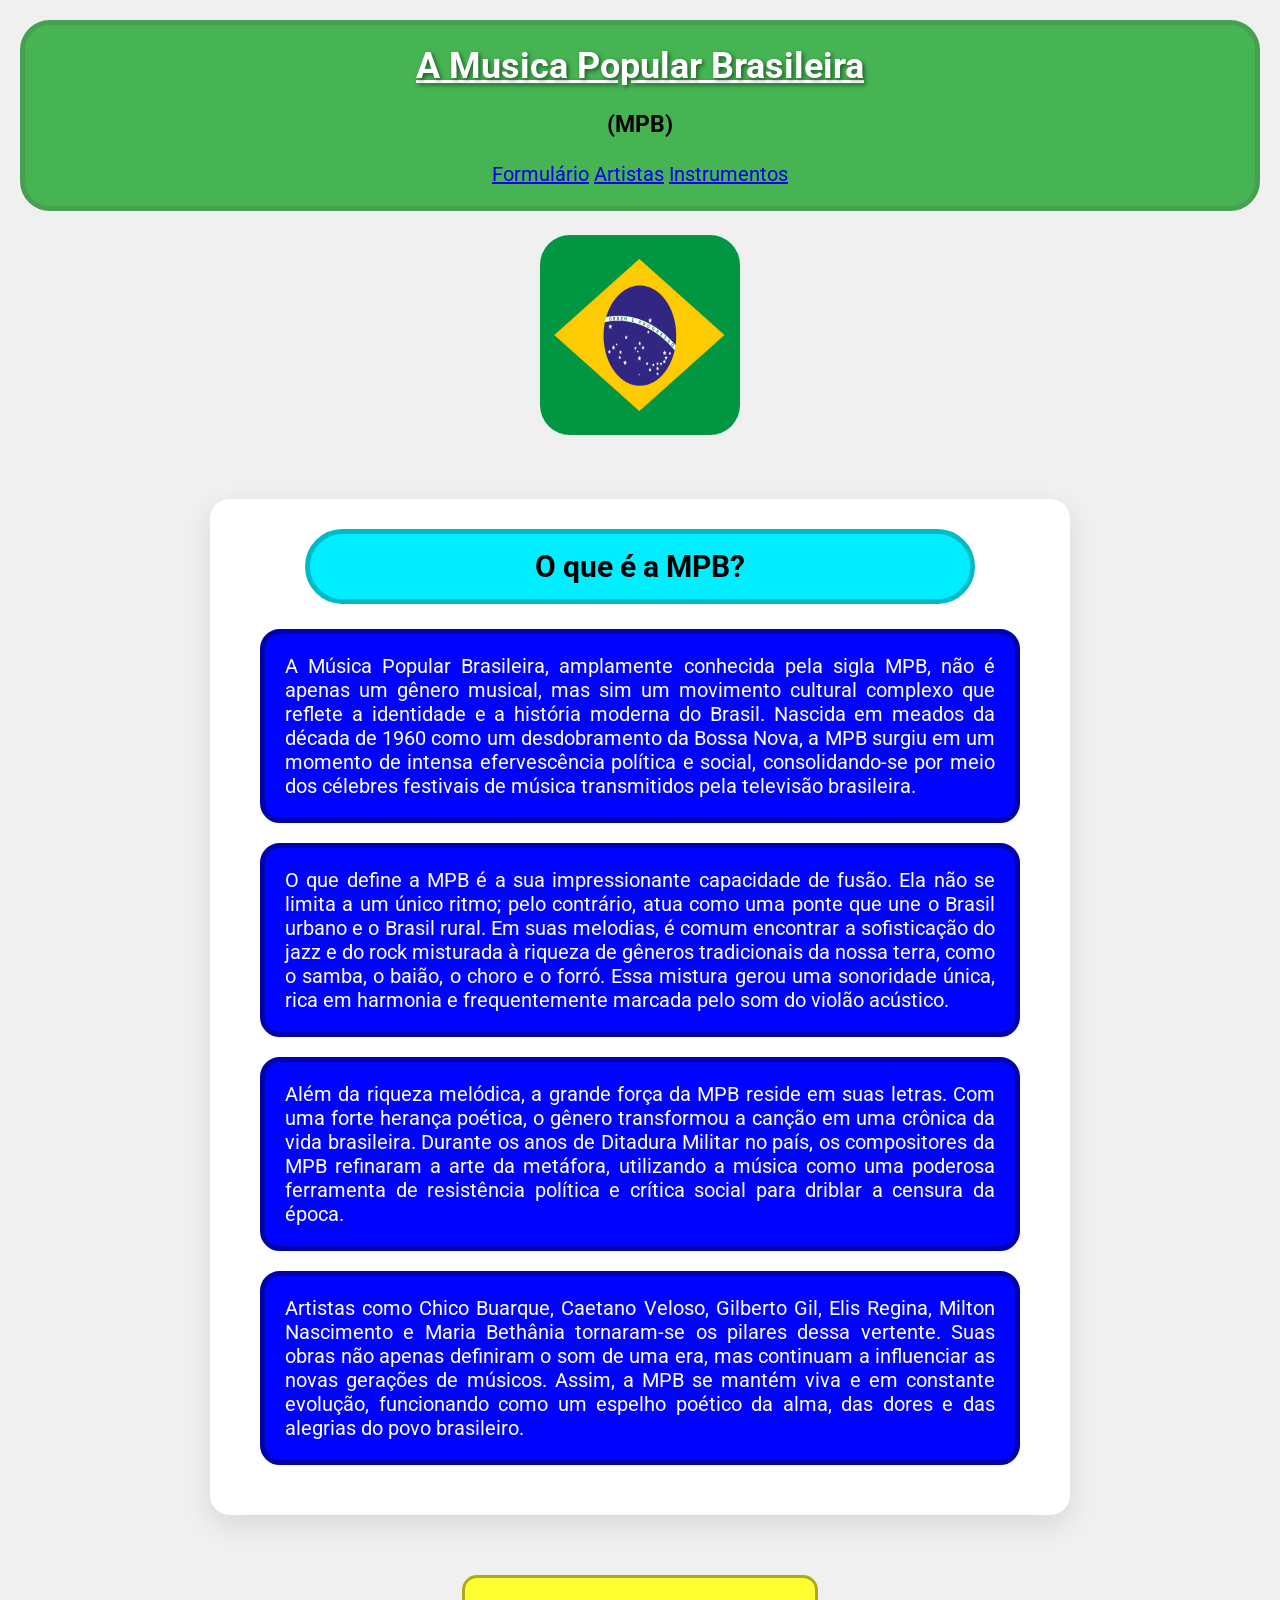
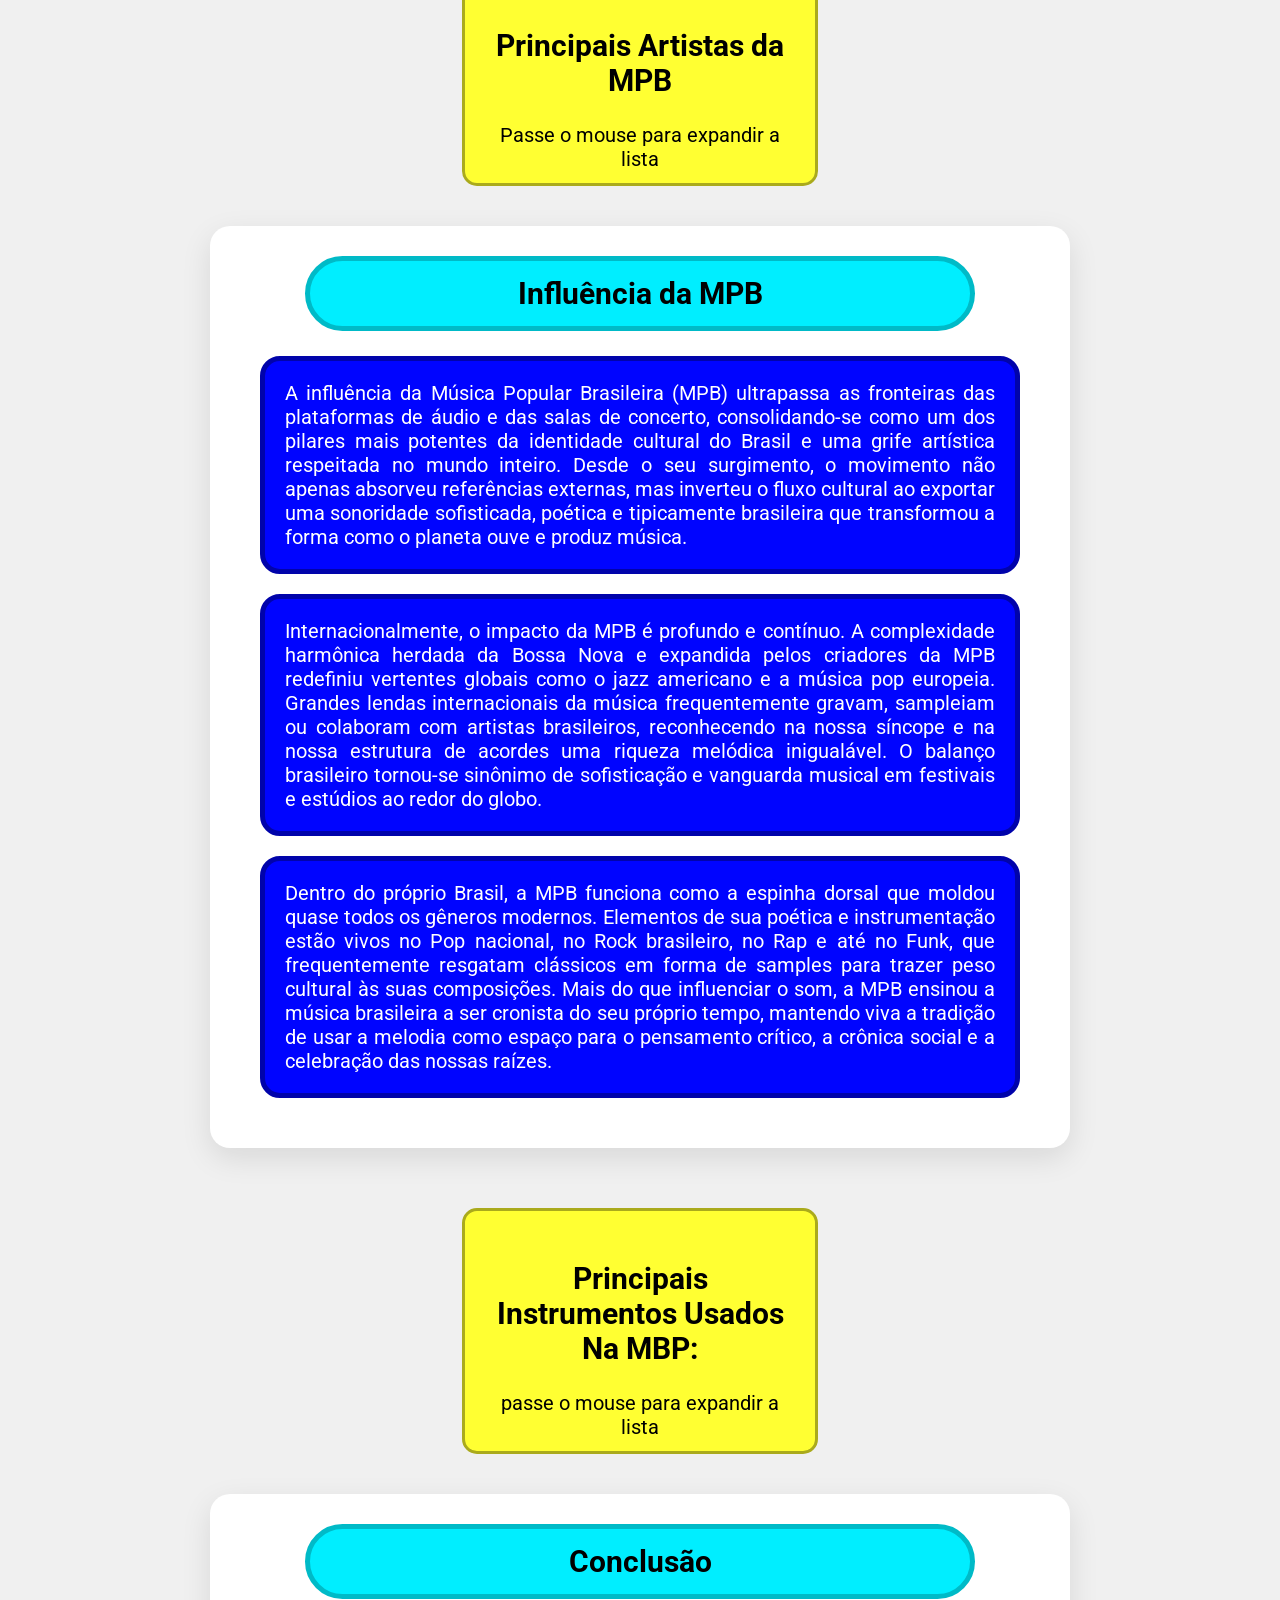
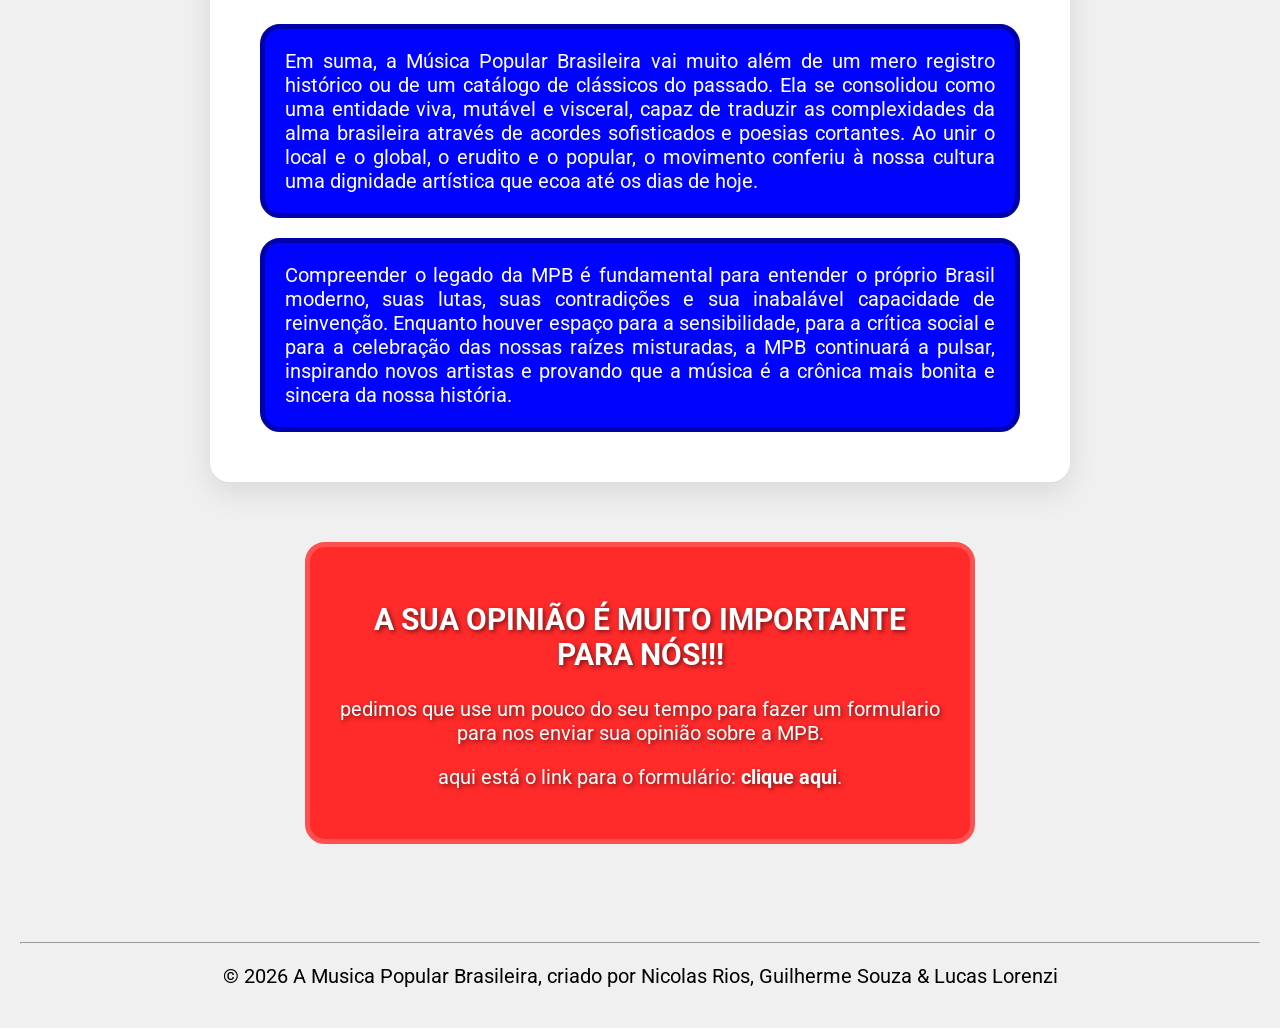
<file: index.html>
<!DOCTYPE html>
<html lang="pt-br">

<head>
    <meta charset="UTF-8">
    <meta name="viewport" content="width=device-width, initial-scale=1.0">
    <title>home</title>
    <link rel="stylesheet" href="styles.css">
    <link rel="icon" type="img/icon.png" href="img/icon.png">
</head>

<body>
    <header id="cabecalho">
        <h1>A Musica Popular Brasileira</h1>
        <h3>(MPB)</h3>
        <nav>
            <a href="formulario.html">Formulário</a>
            <a href="artistas.html">Artistas</a>
            <a href="instrumentos.html">Instrumentos</a>
        </nav>
    </header>
    <br>
    <div class="animacao">
            <img src="img/brasil_flag.jpg" alt="bandeira" height="200px" width="200px">

        </div>
    <br>
    <div class="introducao">
        <h2>O que é a MPB?</h2>
        <p>A Música Popular Brasileira, amplamente conhecida pela sigla MPB, não é apenas um gênero musical, mas sim um
            movimento cultural complexo que reflete a identidade e a história moderna do Brasil. Nascida em meados da
            década de 1960 como um desdobramento da Bossa Nova, a MPB surgiu em um momento de intensa efervescência
            política e social, consolidando-se por meio dos célebres festivais de música transmitidos pela televisão
            brasileira.</p>

        <p>O que define a MPB é a sua impressionante capacidade de fusão. Ela não se limita a um único ritmo; pelo
            contrário, atua como uma ponte que une o Brasil urbano e o Brasil rural. Em suas melodias, é comum encontrar
            a sofisticação do jazz e do rock misturada à riqueza de gêneros tradicionais da nossa terra, como o samba, o
            baião, o choro e o forró. Essa mistura gerou uma sonoridade única, rica em harmonia e frequentemente marcada
            pelo som do violão acústico.</p>

        <p>Além da riqueza melódica, a grande força da MPB reside em suas letras. Com uma forte herança poética, o
            gênero transformou a canção em uma crônica da vida brasileira. Durante os anos de Ditadura Militar no país,
            os compositores da MPB refinaram a arte da metáfora, utilizando a música como uma poderosa ferramenta de
            resistência política e crítica social para driblar a censura da época.</p>
        <p>Artistas como Chico Buarque, Caetano Veloso, Gilberto Gil, Elis Regina, Milton Nascimento e Maria Bethânia
            tornaram-se os pilares dessa vertente. Suas obras não apenas definiram o som de uma era, mas continuam a
            influenciar as novas gerações de músicos. Assim, a MPB se mantém viva e em constante evolução, funcionando
            como um espelho poético da alma, das dores e das alegrias do povo brasileiro.</p>
    </div>
    <div id="principais_artistas">
        <article>
            <section>
                <h2>Principais Artistas da MPB</h2>
                <p>Passe o mouse para expandir a lista</p>

                <ul>
                    <li>Caetano Veloso</li>
                    <li>Gilberto Gil</li>
                    <li>Gal Costa</li>
                    <li>Chico Buarque</li>
                    <li>Maria Bethânia</li>
                    <li>Milton Nascimento</li>
                    <li>Seu Jorge</li>
                </ul>
                <p>para mais informações, <a href="artistas.html">clique aqui</a>.</p>
            </section>
        </article>
    </div>
    <div class="introducao">
        <h2>Influência da MPB</h2>
        <p>A influência da Música Popular Brasileira (MPB) ultrapassa as fronteiras das plataformas de áudio e das salas
            de concerto, consolidando-se como um dos pilares mais potentes da identidade cultural do Brasil e uma grife
            artística respeitada no mundo inteiro. Desde o seu surgimento, o movimento não apenas absorveu referências
            externas, mas inverteu o fluxo cultural ao exportar uma sonoridade sofisticada, poética e tipicamente
            brasileira que transformou a forma como o planeta ouve e produz música.</p>

        <p>Internacionalmente, o impacto da MPB é profundo e contínuo. A complexidade harmônica herdada da Bossa Nova e
            expandida pelos criadores da MPB redefiniu vertentes globais como o jazz americano e a música pop europeia.
            Grandes lendas internacionais da música frequentemente gravam, sampleiam ou colaboram com artistas
            brasileiros, reconhecendo na nossa síncope e na nossa estrutura de acordes uma riqueza melódica inigualável.
            O balanço brasileiro tornou-se sinônimo de sofisticação e vanguarda musical em festivais e estúdios ao redor
            do globo.</p>

        <p>Dentro do próprio Brasil, a MPB funciona como a espinha dorsal que moldou quase todos os gêneros modernos.
            Elementos de sua poética e instrumentação estão vivos no Pop nacional, no Rock brasileiro, no Rap e até no
            Funk, que frequentemente resgatam clássicos em forma de samples para trazer peso cultural às suas
            composições. Mais do que influenciar o som, a MPB ensinou a música brasileira a ser cronista do seu próprio
            tempo, mantendo viva a tradição de usar a melodia como espaço para o pensamento crítico, a crônica social e
            a celebração das nossas raízes.</p>

    </div>
    <div id="principais_instrumentos">
        <article>
            <section>
                <h2>Principais Instrumentos Usados Na MBP:</h2>
                <p>passe o mouse para expandir a lista</p>
                <ol>
                    <li>Violão</li>
                    <li>Bateria</li>
                    <li>Piano/Teclado</li>
                    <li>Cavaquinho</li>
                    <li>Pandeiro</li>
                    <li>Baixo</li>
                    <li>Cuíca</li>
                </ol>
                <p>para mais informações, <a href="instrumentos.html">clique aqui</a>.</p>
            </section>
        </article>
    </div>
    <div class="introducao">
        <h2>Conclusão</h2>
        <p>Em suma, a Música Popular Brasileira vai muito além de um mero registro histórico ou de um catálogo de
            clássicos do passado. Ela se consolidou como uma entidade viva, mutável e visceral, capaz de traduzir as
            complexidades da alma brasileira através de acordes sofisticados e poesias cortantes. Ao unir o local e o
            global, o erudito e o popular, o movimento conferiu à nossa cultura uma dignidade artística que ecoa até os
            dias de hoje.</p>

        <p>Compreender o legado da MPB é fundamental para entender o próprio Brasil moderno, suas lutas, suas
            contradições e sua inabalável capacidade de reinvenção. Enquanto houver espaço para a sensibilidade, para a
            crítica social e para a celebração das nossas raízes misturadas, a MPB continuará a pulsar, inspirando novos
            artistas e provando que a música é a crônica mais bonita e sincera da nossa história.</p>
    </div>
    <div id="link_formulario">
        <h2>A SUA OPINIÃO É MUITO IMPORTANTE PARA NÓS!!!</h2>
        <p>pedimos que use um pouco do seu tempo para fazer um formulario para nos enviar sua opinião sobre a MPB.</p>
        <p>aqui está o link para o formulário: <a href="formulario.html">clique aqui</a>.</p>
    </div>
    <br>
    <br>
    <footer class="rodape">
        <hr>
        <p>© 2026 A Musica Popular Brasileira, criado por Nicolas Rios, Guilherme Souza & Lucas Lorenzi</p>
    </footer>



</body>

</html>
</file>
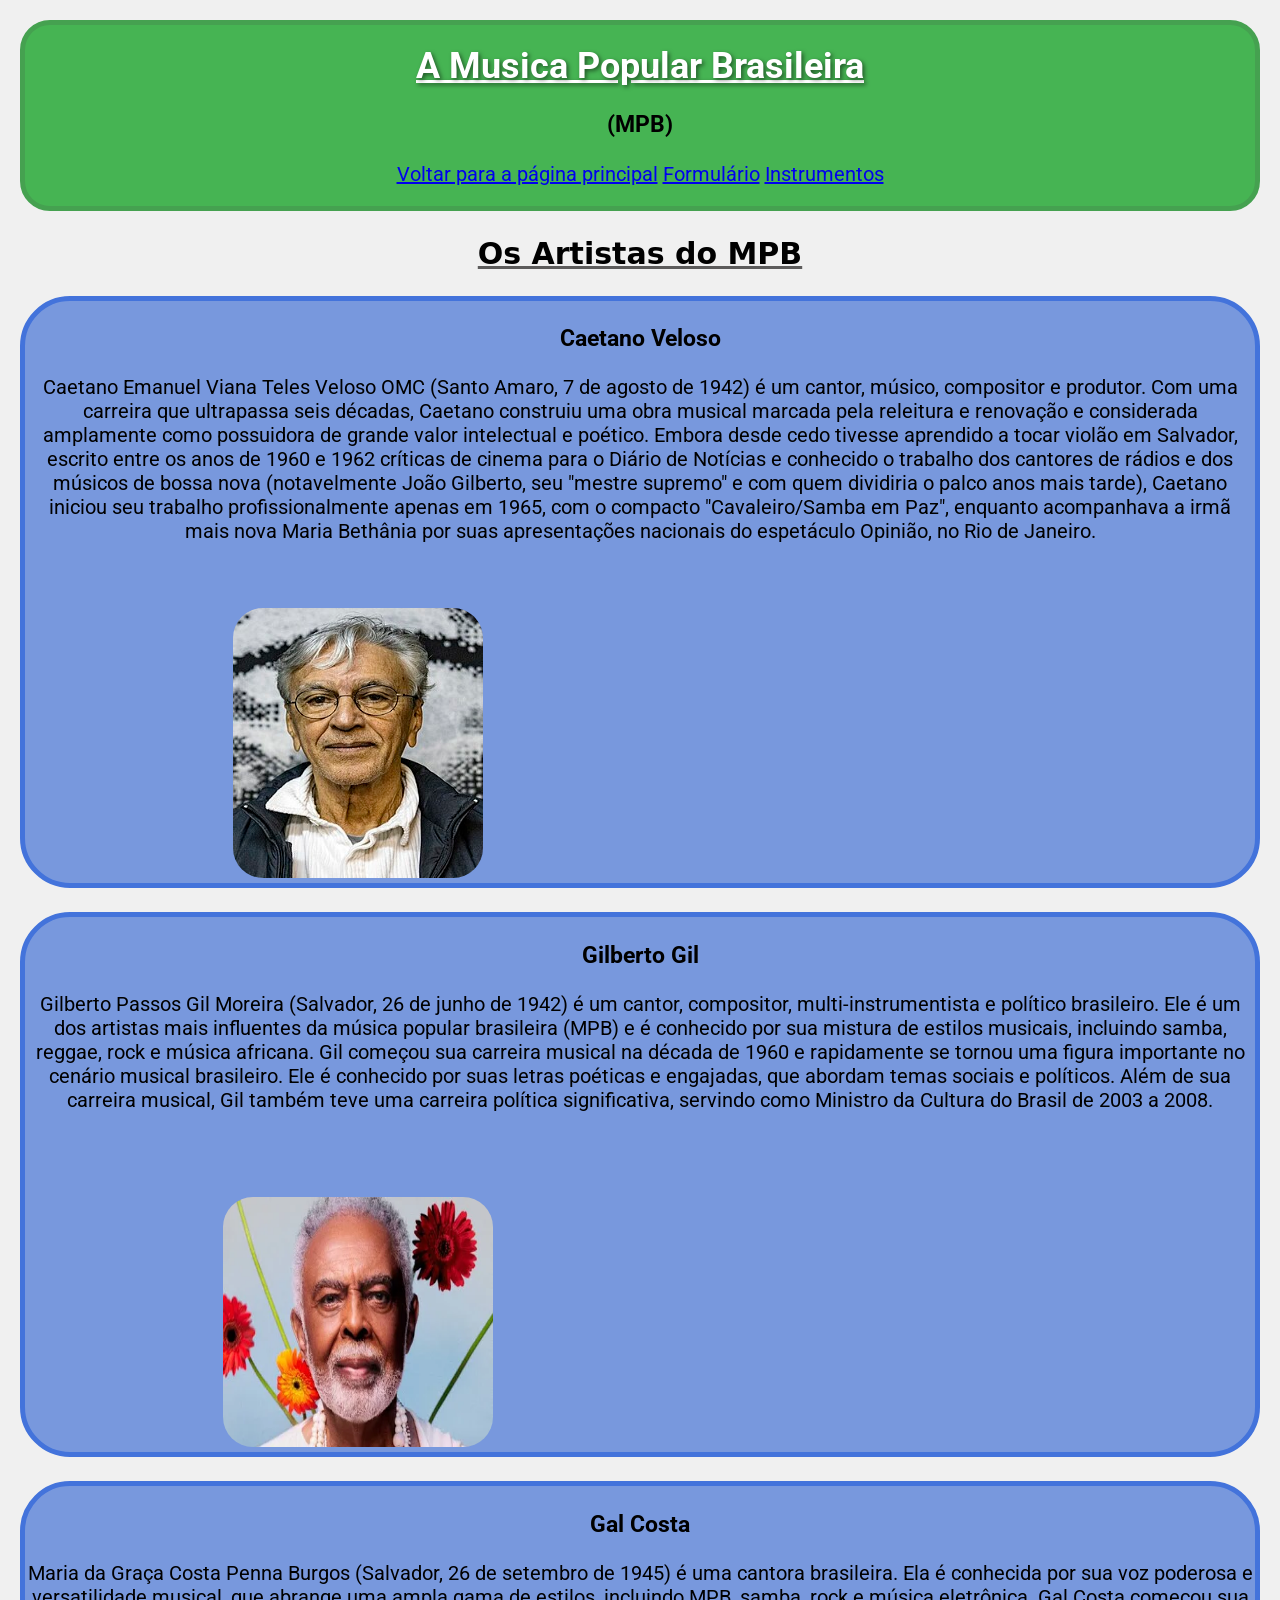
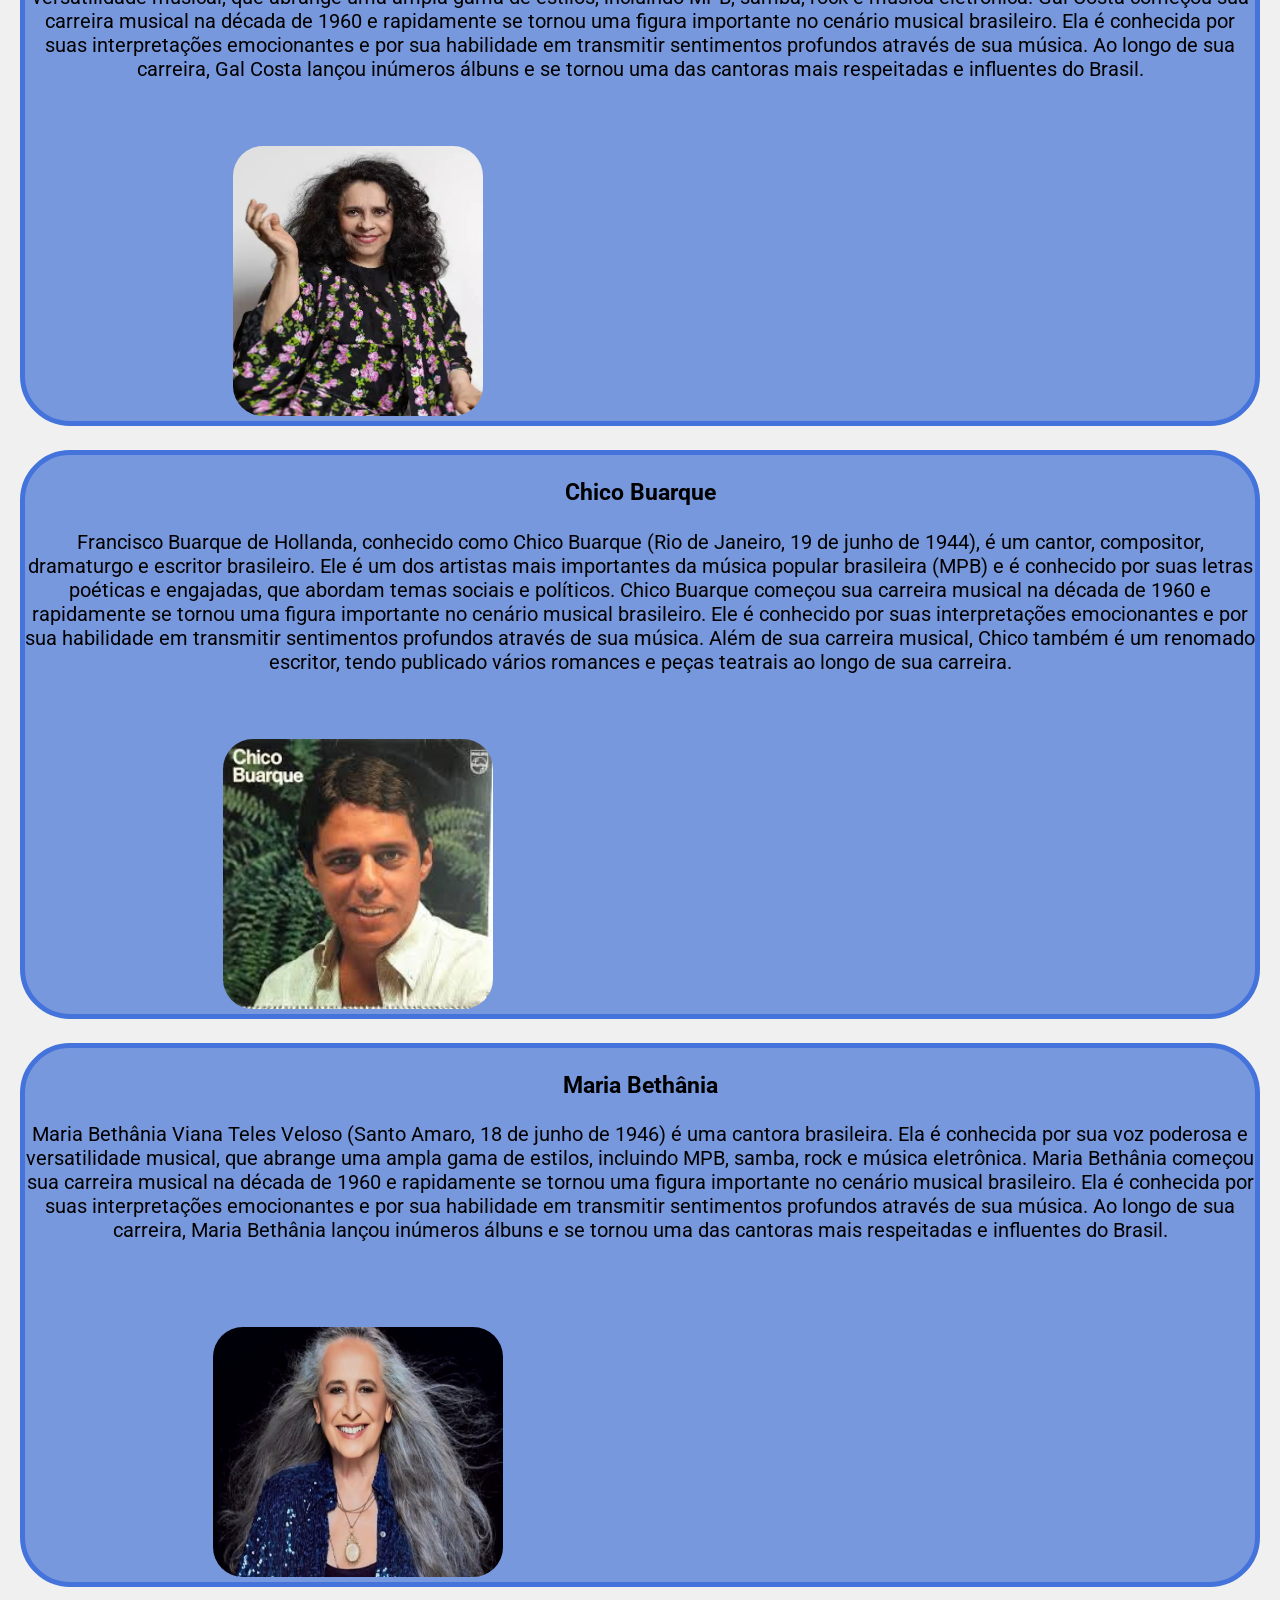
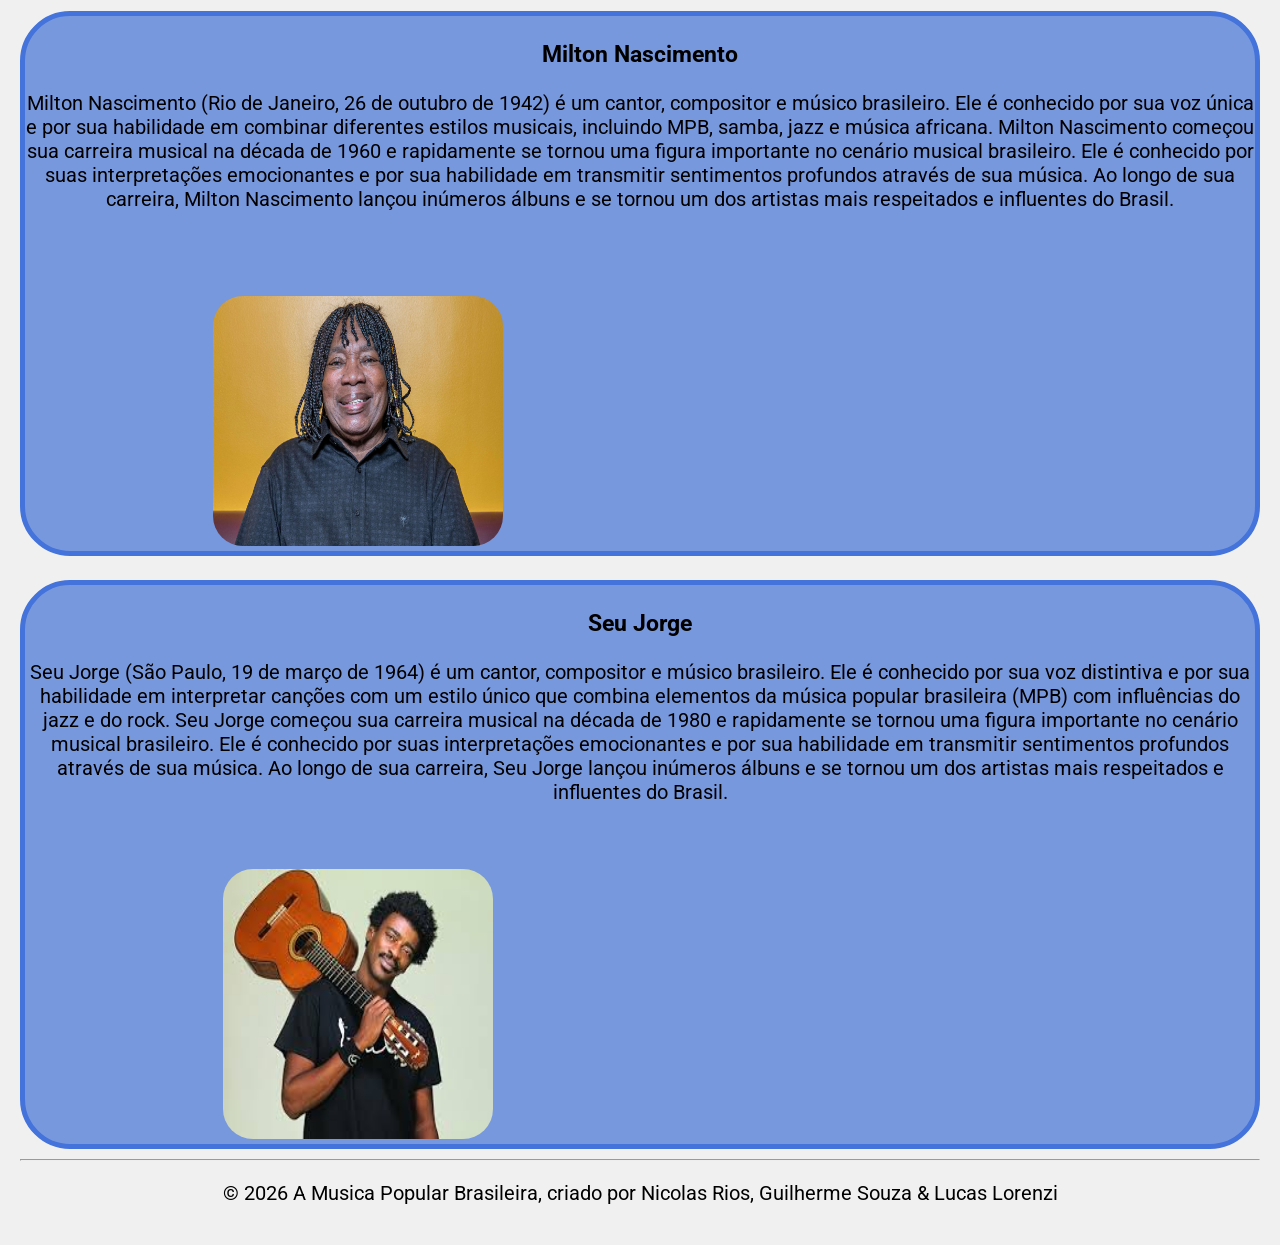
<file: artistas.html>
<!DOCTYPE html>
<html lang="pt-br">
<head>
    <meta charset="UTF-8">
    <meta name="viewport" content="width=device-width, initial-scale=1.0">
    <link rel="stylesheet" href="styles.css">
    <link rel="icon" type="img/icon.png" href="img/icon.png">
    <title>Estilos Musicais</title>
</head>
<body>
    <header id="cabecalho">
        <h1>A Musica Popular Brasileira</h1>
        <h3>(MPB)</h3>
        <nav>
            <a href="index.html">Voltar para a página principal</a>
            <a href="formulario.html">Formulário</a> 
            <a href="instrumentos.html">Instrumentos</a>
        </nav>
    </header>

    <h2 class="titulo_secundario">Os Artistas do MPB</h2>
    <div class="artistas">
        <h3>Caetano Veloso</h3>
        <p>Caetano Emanuel Viana Teles Veloso OMC (Santo Amaro, 7 de agosto de 1942) é um cantor, músico, compositor e produtor. Com uma carreira que ultrapassa seis décadas, Caetano construiu uma obra musical marcada pela releitura e renovação e considerada amplamente como possuidora de grande valor intelectual e poético. Embora desde cedo tivesse aprendido a tocar violão em Salvador, escrito entre os anos de 1960 e 1962 críticas de cinema para o Diário de Notícias e conhecido o trabalho dos cantores de rádios e dos músicos de bossa nova (notavelmente João Gilberto, seu "mestre supremo" e com quem dividiria o palco anos mais tarde), Caetano iniciou seu trabalho profissionalmente apenas em 1965, com o compacto "Cavaleiro/Samba em Paz", enquanto acompanhava a irmã mais nova Maria Bethânia por suas apresentações nacionais do espetáculo Opinião, no Rio de Janeiro.</p>

        <img src="img/caetano_veloso.jpg" alt="Foto de Caetano Veloso" height="270" width="250">
        <iframe width="560" height="315" src="https://www.youtube.com/embed/j9UbE1slI-Q?si=QVHQPrEHC0lhQO4J" title="YouTube video player" frameborder="0" allow="accelerometer; autoplay; clipboard-write; encrypted-media; gyroscope; picture-in-picture; web-share" referrerpolicy="strict-origin-when-cross-origin" allowfullscreen></iframe>
        
    </div>
    <br>
    <div class="artistas">
        <h3>Gilberto Gil</h3>
        <p>Gilberto Passos Gil Moreira (Salvador, 26 de junho de 1942) é um cantor, compositor, multi-instrumentista e político brasileiro. Ele é um dos artistas mais influentes da música popular brasileira (MPB) e é conhecido por sua mistura de estilos musicais, incluindo samba, reggae, rock e música africana. Gil começou sua carreira musical na década de 1960 e rapidamente se tornou uma figura importante no cenário musical brasileiro. Ele é conhecido por suas letras poéticas e engajadas, que abordam temas sociais e políticos. Além de sua carreira musical, Gil também teve uma carreira política significativa, servindo como Ministro da Cultura do Brasil de 2003 a 2008.</p>

        <img src="img/gilberto_gil.webp" alt="Foto de Gilberto Gil" height="250" width="270">
        <iframe width="560" height="315" src="https://www.youtube.com/embed/kiCeHMnDoA4?si=ekDGvBvHEzoCAqI6" title="YouTube video player" frameborder="0" allow="accelerometer; autoplay; clipboard-write; encrypted-media; gyroscope; picture-in-picture; web-share" referrerpolicy="strict-origin-when-cross-origin" allowfullscreen></iframe>
        
    </div>
    <br>
    <div class="artistas">
        <h3>Gal Costa</h3>
        <p>Maria da Graça Costa Penna Burgos (Salvador, 26 de setembro de 1945) é uma cantora brasileira. Ela é conhecida por sua voz poderosa e versatilidade musical, que abrange uma ampla gama de estilos, incluindo MPB, samba, rock e música eletrônica. Gal Costa começou sua carreira musical na década de 1960 e rapidamente se tornou uma figura importante no cenário musical brasileiro. Ela é conhecida por suas interpretações emocionantes e por sua habilidade em transmitir sentimentos profundos através de sua música. Ao longo de sua carreira, Gal Costa lançou inúmeros álbuns e se tornou uma das cantoras mais respeitadas e influentes do Brasil.</p>

        <img src="img/gal_costa.webp" alt="Foto de Gal Costa" height="270" width="250">
        <iframe width="560" height="315" src="https://www.youtube.com/embed/gyh7lUYXBYg?si=FLiYACvSu6vVMpeT" title="YouTube video player" frameborder="0" allow="accelerometer; autoplay; clipboard-write; encrypted-media; gyroscope; picture-in-picture; web-share" referrerpolicy="strict-origin-when-cross-origin" allowfullscreen></iframe>
        
    </div>
    <br>
    <div class="artistas">
        <h3>Chico Buarque</h3>
        <p>Francisco Buarque de Hollanda, conhecido como Chico Buarque (Rio de Janeiro, 19 de junho de 1944), é um cantor, compositor, dramaturgo e escritor brasileiro. Ele é um dos artistas mais importantes da música popular brasileira (MPB) e é conhecido por suas letras poéticas e engajadas, que abordam temas sociais e políticos. Chico Buarque começou sua carreira musical na década de 1960 e rapidamente se tornou uma figura importante no cenário musical brasileiro. Ele é conhecido por suas interpretações emocionantes e por sua habilidade em transmitir sentimentos profundos através de sua música. Além de sua carreira musical, Chico também é um renomado escritor, tendo publicado vários romances e peças teatrais ao longo de sua carreira.</p>

        <img src="img/chico_buarque.jpg" alt="Foto de Chico Buarque" height="270" width="270">
        <iframe width="560" height="315" src="https://www.youtube.com/embed/9y2xB90A0CY?si=XQb2veCbjfuAjHza" title="YouTube video player" frameborder="0" allow="accelerometer; autoplay; clipboard-write; encrypted-media; gyroscope; picture-in-picture; web-share" referrerpolicy="strict-origin-when-cross-origin" allowfullscreen></iframe>
        
    </div>
    <br>
    <div class="artistas">
        <h3>Maria Bethânia</h3>
        <p>Maria Bethânia Viana Teles Veloso (Santo Amaro, 18 de junho de 1946) é uma cantora brasileira. Ela é conhecida por sua voz poderosa e versatilidade musical, que abrange uma ampla gama de estilos, incluindo MPB, samba, rock e música eletrônica. Maria Bethânia começou sua carreira musical na década de 1960 e rapidamente se tornou uma figura importante no cenário musical brasileiro. Ela é conhecida por suas interpretações emocionantes e por sua habilidade em transmitir sentimentos profundos através de sua música. Ao longo de sua carreira, Maria Bethânia lançou inúmeros álbuns e se tornou uma das cantoras mais respeitadas e influentes do Brasil.</p>

        <img src="img/maria_bethania.jpg" alt="Foto de Maria Bethânia" height="250" width="290">
        <iframe width="560" height="315" src="https://www.youtube.com/embed/tdjY18DnrWM?si=LAYXZX4yFe1UP85U" title="YouTube video player" frameborder="0" allow="accelerometer; autoplay; clipboard-write; encrypted-media; gyroscope; picture-in-picture; web-share" referrerpolicy="strict-origin-when-cross-origin" allowfullscreen></iframe>
        
    </div>
    <br>
    <div class="artistas">
        <h3>Milton Nascimento</h3>
        <p>Milton Nascimento (Rio de Janeiro, 26 de outubro de 1942) é um cantor, compositor e músico brasileiro. Ele é conhecido por sua voz única e por sua habilidade em combinar diferentes estilos musicais, incluindo MPB, samba, jazz e música africana. Milton Nascimento começou sua carreira musical na década de 1960 e rapidamente se tornou uma figura importante no cenário musical brasileiro. Ele é conhecido por suas interpretações emocionantes e por sua habilidade em transmitir sentimentos profundos através de sua música. Ao longo de sua carreira, Milton Nascimento lançou inúmeros álbuns e se tornou um dos artistas mais respeitados e influentes do Brasil.</p>

        <img src="img/miltom_nacimento.jpg" alt="Foto de Milton Nascimento" height="250" width="290">
        <iframe width="560" height="315" src="https://www.youtube.com/embed/JSxO2BLvm8M?si=wqOYz8NWicmsIc6m" title="YouTube video player" frameborder="0" allow="accelerometer; autoplay; clipboard-write; encrypted-media; gyroscope; picture-in-picture; web-share" referrerpolicy="strict-origin-when-cross-origin" allowfullscreen></iframe>
        
    </div>
    <br>
    <div class="artistas">
        <h3>Seu Jorge</h3>
        <p>Seu Jorge (São Paulo, 19 de março de 1964) é um cantor, compositor e músico brasileiro. Ele é conhecido por sua voz distintiva e por sua habilidade em interpretar canções com um estilo único que combina elementos da música popular brasileira (MPB) com influências do jazz e do rock. Seu Jorge começou sua carreira musical na década de 1980 e rapidamente se tornou uma figura importante no cenário musical brasileiro. Ele é conhecido por suas interpretações emocionantes e por sua habilidade em transmitir sentimentos profundos através de sua música. Ao longo de sua carreira, Seu Jorge lançou inúmeros álbuns e se tornou um dos artistas mais respeitados e influentes do Brasil.</p>

        <img src="img/seu_jorge.jpg" alt="Foto de Seu Jorge" height="270" width="270">
        <iframe width="560" height="315" src="https://www.youtube.com/embed/uWWMtgPwtOg?si=GPgmukO64FXcknxw" title="YouTube video player" frameborder="0" allow="accelerometer; autoplay; clipboard-write; encrypted-media; gyroscope; picture-in-picture; web-share" referrerpolicy="strict-origin-when-cross-origin" allowfullscreen></iframe>
        
    </div>
    
    <footer class="rodape">
        <hr>
        <p>© 2026 A Musica Popular Brasileira, criado por Nicolas Rios, Guilherme Souza & Lucas Lorenzi</p>
    </footer>
</body>
</html>
</file>
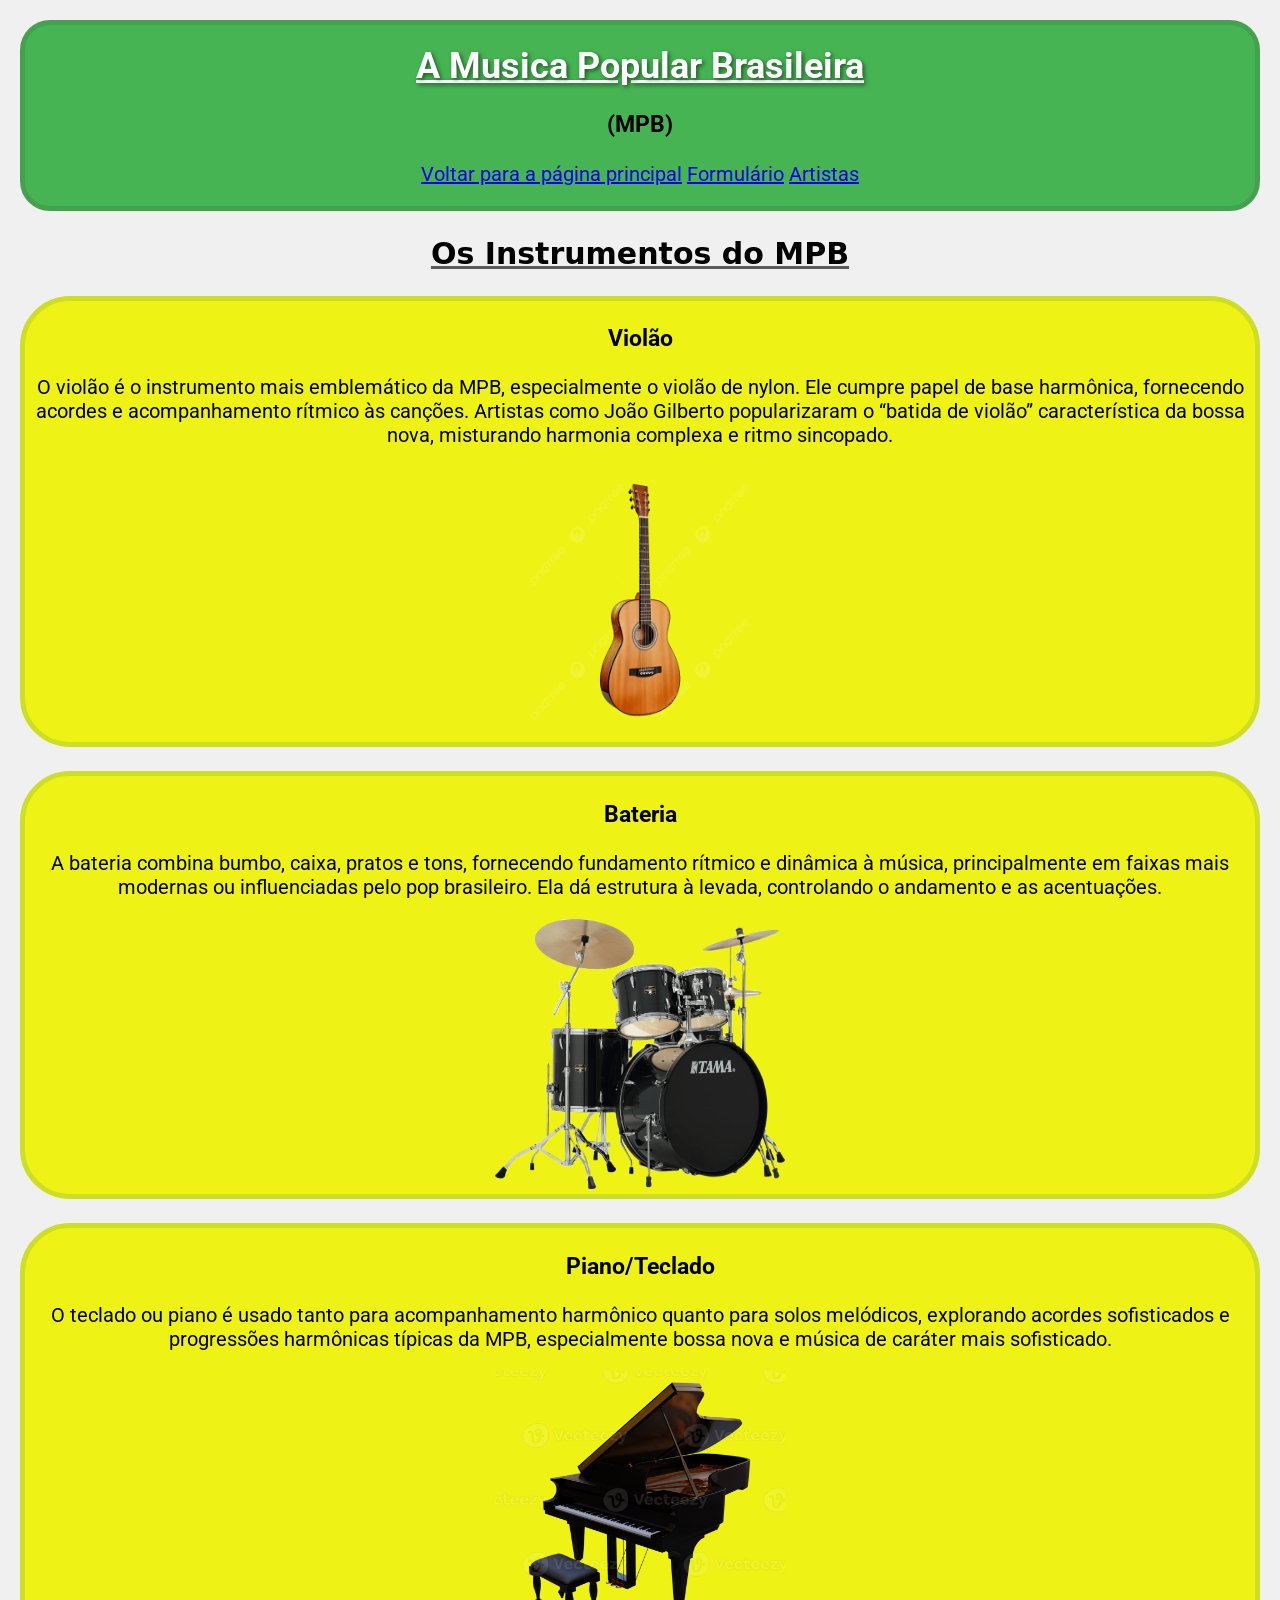
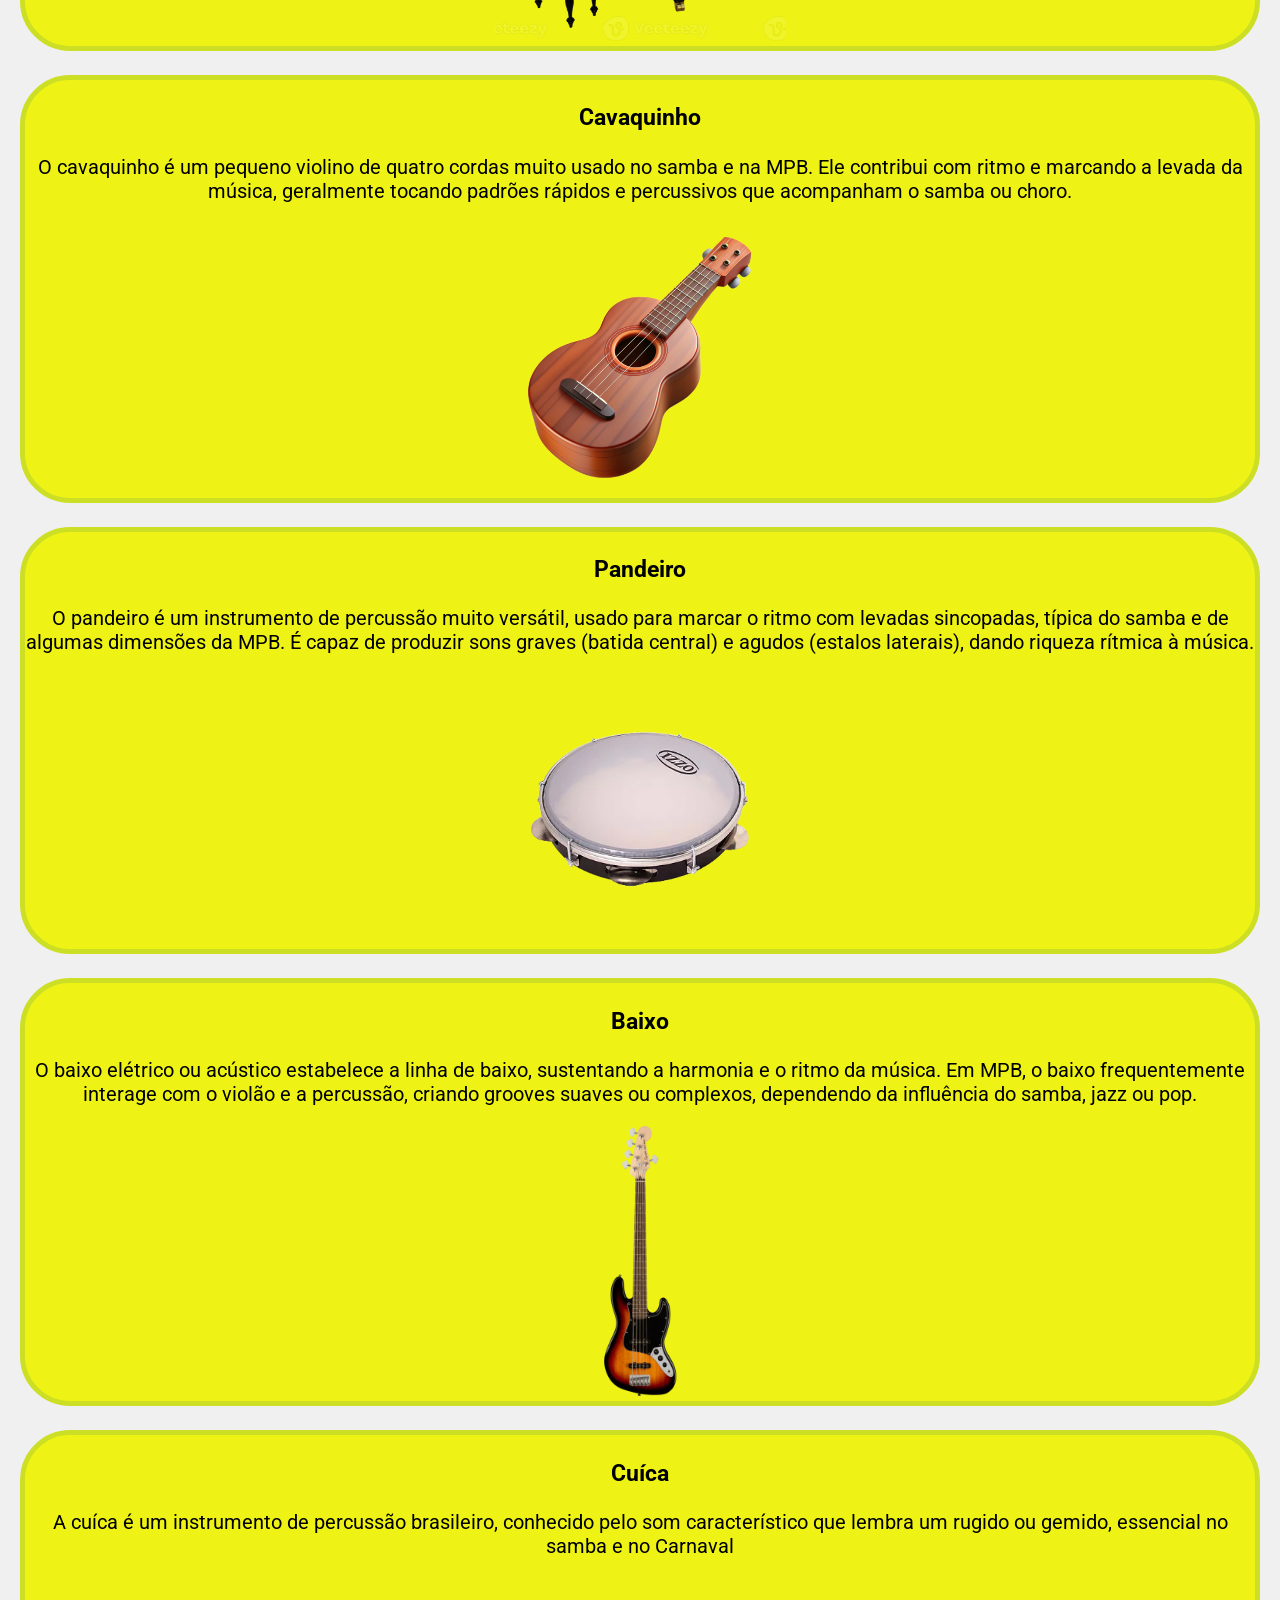
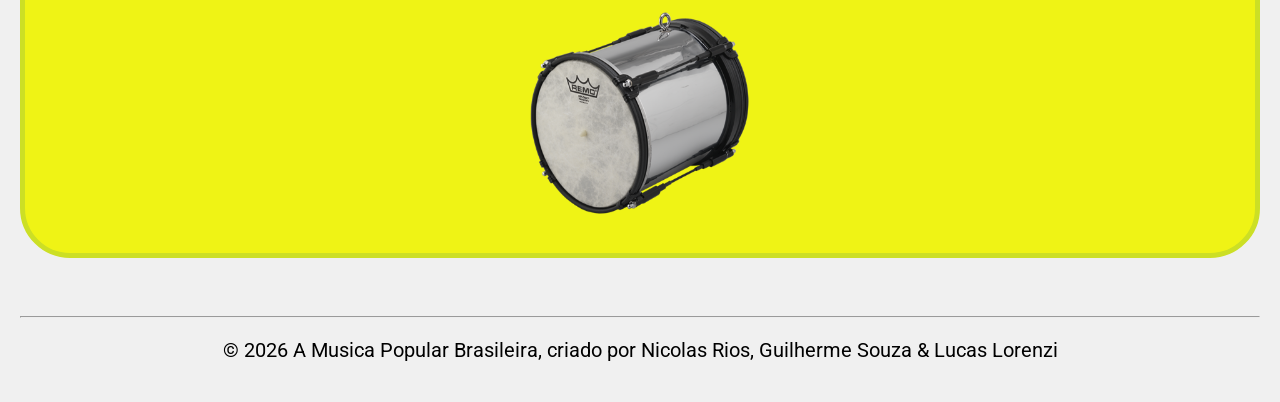
<file: instrumentos.html>
<!DOCTYPE html>
<html lang="pt-br">
<head>
    <meta charset="UTF-8">
    <meta name="viewport" content="width=device-width, initial-scale=1.0">
    <title>Principais Instrumentos</title>
    <link rel="stylesheet" href="styles.css">
    <link rel="icon" type="img/icon.png" href="img/icon.png">
</head>
<body>
     <header id="cabecalho">
        <h1>A Musica Popular Brasileira</h1>
        <h3>(MPB)</h3>
        <nav>
            <a href="index.html">Voltar para a página principal</a>
            <a href="formulario.html">Formulário</a>
            <a href="artistas.html">Artistas</a>
        </nav>
    </header>

    <h2 class="titulo_secundario">Os Instrumentos do MPB</h2>
    <div class="instrumentos">
        <h3>Violão</h3>
        <p>O violão é o instrumento mais emblemático da MPB, especialmente o violão de nylon. Ele cumpre papel de base harmônica, fornecendo acordes e acompanhamento rítmico às canções. Artistas como João Gilberto popularizaram o “batida de violão” característica da bossa nova, misturando harmonia complexa e ritmo sincopado.</p>
        <img src="img/violão.png" alt="Foto do Violão" height="270" width="250">
    </div>
    <br>
    <div class="instrumentos">
        <h3>Bateria</h3>
        <p>A bateria combina bumbo, caixa, pratos e tons, fornecendo fundamento rítmico e dinâmica à música, principalmente em faixas mais modernas ou influenciadas pelo pop brasileiro. Ela dá estrutura à levada, controlando o andamento e as acentuações.</p>
        <img src="img/bateria.png" alt="Foto da Bateria" height="270" width="290">
    </div>
    <br>
    <div class="instrumentos">
        <h3>Piano/Teclado</h3>
        <p>O teclado ou piano é usado tanto para acompanhamento harmônico quanto para solos melódicos, explorando acordes sofisticados e progressões harmônicas típicas da MPB, especialmente bossa nova e música de caráter mais sofisticado.</p>
        <img src="img/piano.webp" alt="Foto do Teclado" height="270" width="290">
    </div>
    <br>
    <div class="instrumentos">
        <h3>Cavaquinho</h3>
        <p>O cavaquinho é um pequeno violino de quatro cordas muito usado no samba e na MPB. Ele contribui com ritmo e marcando a levada da música, geralmente tocando padrões rápidos e percussivos que acompanham o samba ou choro.</p>
        <img src="img/cavaquinho.webp" alt="Foto do Cavaquinho" height="270" width="250">
    </div>
    <br>
    <div class="instrumentos">
        <h3>Pandeiro</h3>
        <p>O pandeiro é um instrumento de percussão muito versátil, usado para marcar o ritmo com levadas sincopadas, típica do samba e de algumas dimensões da MPB. É capaz de produzir sons graves (batida central) e agudos (estalos laterais), dando riqueza rítmica à música.</p>
        <img src="img/pandeiro.webp" alt="Foto do Pandeiro" height="270" width="250">
    </div>
    <br>
    <div class="instrumentos">
        <h3>Baixo</h3>
        <p>O baixo elétrico ou acústico estabelece a linha de baixo, sustentando a harmonia e o ritmo da música. Em MPB, o baixo frequentemente interage com o violão e a percussão, criando grooves suaves ou complexos, dependendo da influência do samba, jazz ou pop.</p>
        <img src="img/baixo.webp" alt="Foto do Baixo" height="270" width="250">
    </div>
    <br>
    <div class="instrumentos">
        <h3>Cuíca</h3>
        <p>A cuíca é um instrumento de percussão brasileiro, conhecido pelo som característico que lembra um rugido ou gemido, essencial no samba e no Carnaval</p>
        <img src="img/cuicá.png" alt="Foto da Cuiça" height="270" width="250">
    </div>
    <br>
    </div>
    <br>

    <footer class="rodape">
        <hr>
        <p>© 2026 A Musica Popular Brasileira, criado por Nicolas Rios, Guilherme Souza & Lucas Lorenzi</p>
    </footer>
    
</body>
</html>
</file>
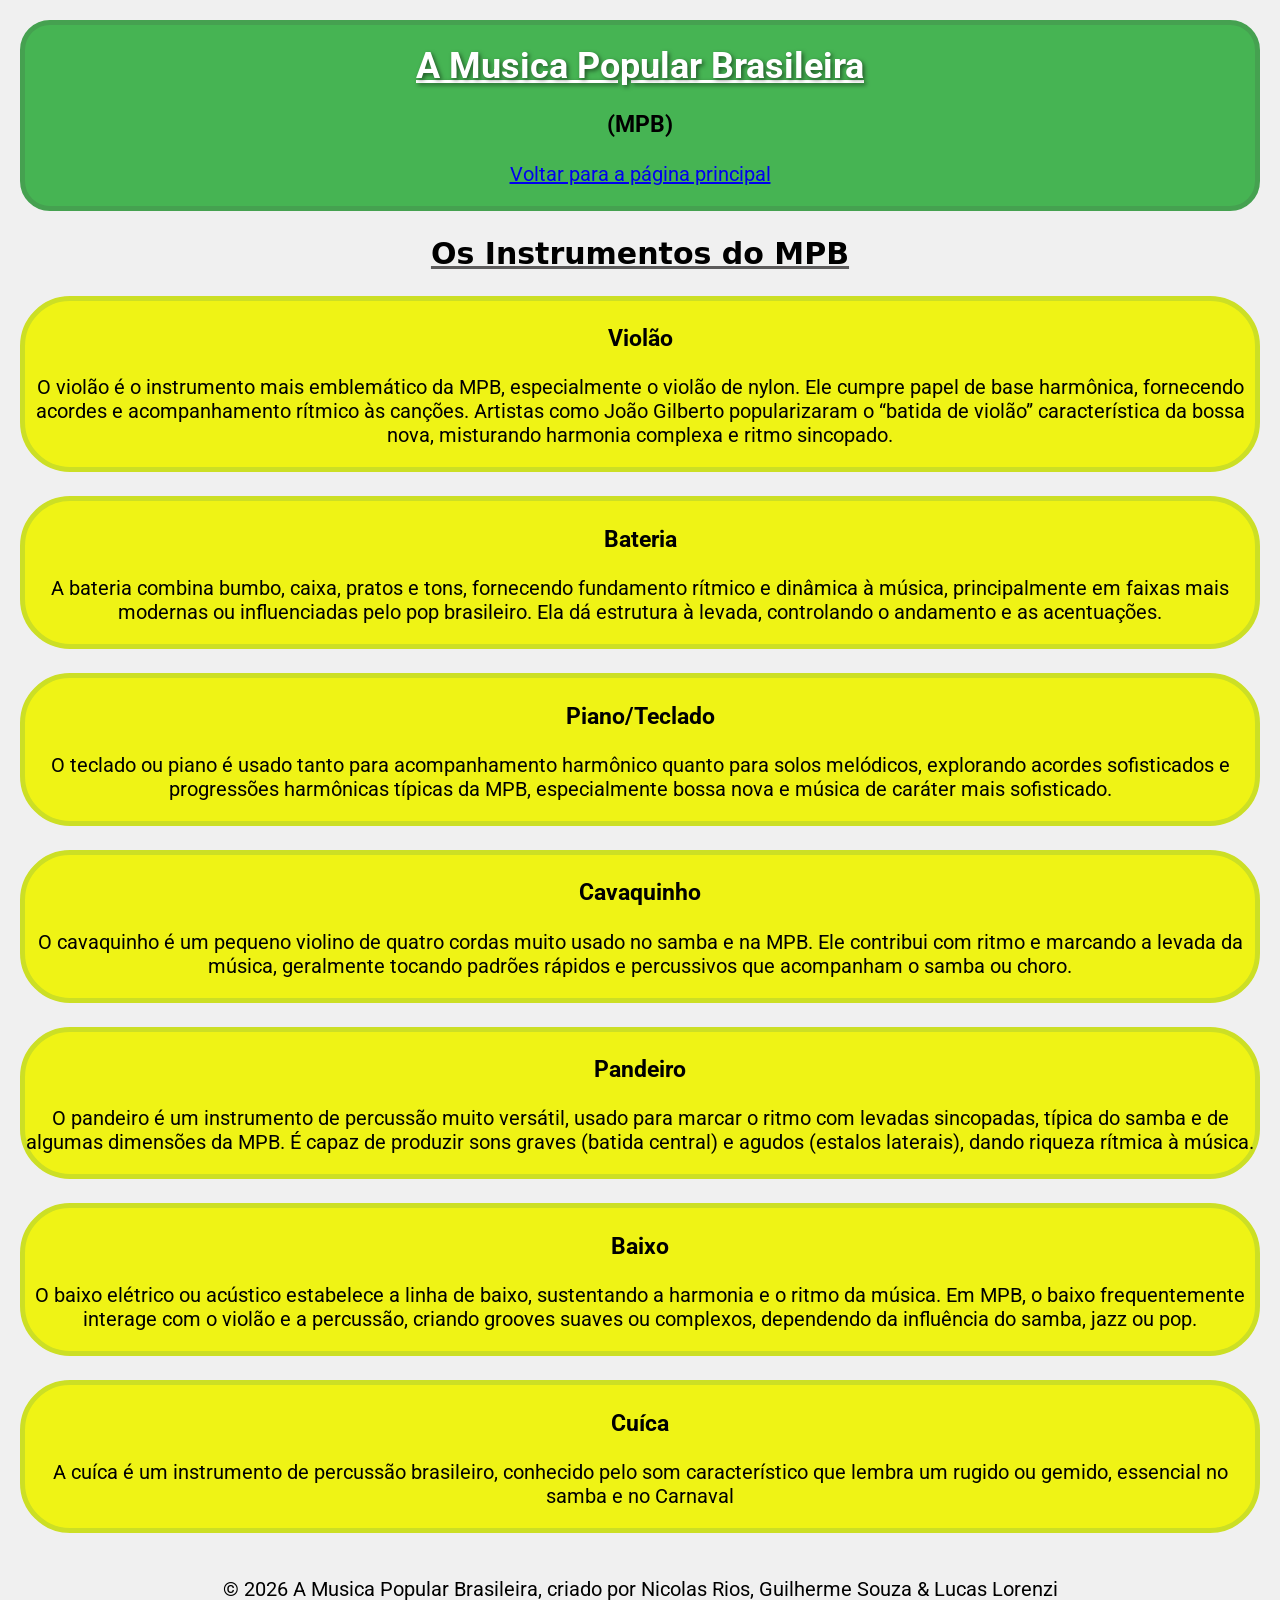
<file: intrumentos.html>
<!DOCTYPE html>
<html lang="pt-br">
<head>
    <meta charset="UTF-8">
    <meta name="viewport" content="width=device-width, initial-scale=1.0">
    <title>Principais Instrumentos</title>
    <link rel="stylesheet" href="styles.css">
</head>
<body>
     <header id="cabecalho">
        <h1>A Musica Popular Brasileira</h1>
        <h3>(MPB)</h3>
        <a href="index.html">Voltar para a página principal</a>
    </header>

    <h2 class="titulo_secundario">Os Instrumentos do MPB</h2>
    <div class="instrumentos">
        <h3>Violão</h3>
        <p>O violão é o instrumento mais emblemático da MPB, especialmente o violão de nylon. Ele cumpre papel de base harmônica, fornecendo acordes e acompanhamento rítmico às canções. Artistas como João Gilberto popularizaram o “batida de violão” característica da bossa nova, misturando harmonia complexa e ritmo sincopado.</p>
    </div>
    <br>
    <div class="instrumentos">
        <h3>Bateria</h3>
        <p>A bateria combina bumbo, caixa, pratos e tons, fornecendo fundamento rítmico e dinâmica à música, principalmente em faixas mais modernas ou influenciadas pelo pop brasileiro. Ela dá estrutura à levada, controlando o andamento e as acentuações.</p>
    </div>
    <br>
    <div class="instrumentos">
        <h3>Piano/Teclado</h3>
        <p>O teclado ou piano é usado tanto para acompanhamento harmônico quanto para solos melódicos, explorando acordes sofisticados e progressões harmônicas típicas da MPB, especialmente bossa nova e música de caráter mais sofisticado.</p>
    </div>
    <br>
    <div class="instrumentos">
        <h3>Cavaquinho</h3>
        <p>O cavaquinho é um pequeno violino de quatro cordas muito usado no samba e na MPB. Ele contribui com ritmo e marcando a levada da música, geralmente tocando padrões rápidos e percussivos que acompanham o samba ou choro.</p>
    </div>
    <br>
    <div class="instrumentos">
        <h3>Pandeiro</h3>
        <p>O pandeiro é um instrumento de percussão muito versátil, usado para marcar o ritmo com levadas sincopadas, típica do samba e de algumas dimensões da MPB. É capaz de produzir sons graves (batida central) e agudos (estalos laterais), dando riqueza rítmica à música.</p>
    </div>
    <br>
    <div class="instrumentos">
        <h3>Baixo</h3>
        <p>O baixo elétrico ou acústico estabelece a linha de baixo, sustentando a harmonia e o ritmo da música. Em MPB, o baixo frequentemente interage com o violão e a percussão, criando grooves suaves ou complexos, dependendo da influência do samba, jazz ou pop.</p>
    </div>
    <br>
    <div class="instrumentos">
        <h3>Cuíca</h3>
        <p>A cuíca é um instrumento de percussão brasileiro, conhecido pelo som característico que lembra um rugido ou gemido, essencial no samba e no Carnaval</p>
    </div>
    <br>

    <footer class="rodape">
        <p>© 2026 A Musica Popular Brasileira, criado por Nicolas Rios, Guilherme Souza & Lucas Lorenzi</p>
    </footer>
    
</body>
</html>
</file>
<file: styles.css>
@import url('https://fonts.googleapis.com/css2?family=Roboto:ital,wght@0,100..900;1,100..900&display=swap');
/*tudo sobre oque vai aparecer em todas as paginas (body, cabecalho, h1, rodape etc)*/
body {
    font-family: 'Roboto', sans-serif;
    background-color: #f0f0f0;
    margin: 0;
    padding: 20px;
    font-size: 20px;
}
#cabecalho {
    background-color: #46b453;
    padding: 20px;
    text-align: center;
    border-radius: 30px;
    border: solid;
    border-width: 5px;
    border-color: #45a150;
}
h1{
    color: #fff;
    font-size: 36px;
    margin: 0;
    text-shadow: 2px 2px 4px rgba(0, 0, 0, 0.5);
    text-decoration: underline;
}
.rodape {
    text-align: center;
}





/*tudo que vai aparecer somente na pagina index.html*/
#principais_artistas section {
    margin: 25px auto;
    background-color: #ffff32;
    max-width: 300px;
    border-radius: 15px;
    padding: 25px;
    overflow: hidden;
    text-align: center;
    max-height: 155px;
    transition: max-height 0.5s ease-in-out;
    border: solid;
    border-color: #aaaa1c;
}

#principais_artistas section:hover {
    max-height: 600px;
}

#principais_artistas ul {
    text-align: left;
    display: inline-block;
    margin: 15px 0;
}

#principais_instrumentos section {
    margin: 25px auto;
    background-color: #ffff32;
    max-width: 300px;
    border-radius: 15px;
    padding: 25px;
    overflow: hidden;
    text-align: center;
    max-height: 190px;
    transition: max-height 0.5s ease-in-out;
    border: solid;
    border-color: #aaaa1c;
}

#principais_instrumentos section:hover {
    max-height: 500px;
}

#principais_instrumentos ol {
    text-align: left;
    display: inline-block;
    margin: 15px 0;
}


.introducao{
    background-color: #fff;
    max-width: 800px;
    margin:40px auto 60px auto; 
    padding: 30px;
    border-radius: 20px;
    box-shadow: 0px 10px 30px rgba(0,0,0,0.1);
}
.introducao h2 {
    background-color: #00eeff;
    border-color: #00bac7;
    border-style: solid;
    border-width: 5px;
    border-radius: 50px;
    
    text-align: center;
    max-width: 600px;
    margin: auto;
    padding: 15px 30px;
    margin-bottom: 25px;
}

.introducao p {
    background-color: #0004ff;
    border-color: #0003aa;
    border-style: solid;
    border-width: 5px;
    border-radius: 20px;
    padding: 20px;
    max-width: 800px;
    margin: 20px;
    text-align: justify;
    color: #fff;
}

#link_formulario {
    background-color: #ff2a2a;
    border: solid;
    border-width: 5px;
    border-color: #ff5050;
    border-radius: 20px;
    max-width: 600px;
    margin: 40px auto;
    padding: 30px;
    text-align: center;
    color: #fff;
    text-shadow: 2px 2px 4px rgba(0, 0, 0, 0.5);
}
#link_formulario a {
    color: white;
    text-decoration: none;
    font-weight: bold;
}
.animacao {
    display: flex;
    justify-content: center;
    align-items: center;
    overflow: hidden;
}

.animacao img {
    display: block;
    animation: bandeira 5s ease-in-out infinite;
    border-radius: 30px;
}

@keyframes bandeira {
    0% { transform: translateX(-100%) rotate(0deg); }
    25% { transform: translateX(100%) rotate(5deg); }
    50% { transform: translateX(100%) rotate(0deg); }
    75% { transform: translateX(-100%) rotate(-5deg); }
    100% { transform: translateX(-100%) rotate(0deg); }
}







/*tudo que vai aparecer somente na pagina formulario.html*/
#info_pessoal {
    color: white;
    background-color: #334bd2;
    padding: 10px;
    text-align: center;
    border-radius: 25px;
    border-style: solid;
    border-color: #2523a3;
    border-width: 7px;
    margin: 50px;
} 
.albums_decoracao {
    background-color: #51c165;
    text-align: center;
    border-style: solid;
    border-width: 7px;
    border-radius: 50PX 50PX 50PX 50PX;
    border-color: #83de94;
    display: center;
    margin: 75px;
}

.albums_decoracao img{
    border-radius: 30px;
}





/*tudo que vai aparecer na pagina instrumentos.html e artistas*/
.artistas {
    background-color: #7898dd;
    text-align: center;
    border-style: solid;
    border-width: 5px;
    border-radius: 50PX 50PX 50PX 50PX;
    border-color: #4373db;
}

.titulo_secundario {
    font-family: system-ui, -apple-system, BlinkMacSystemFont, 'Segoe UI', Roboto, Oxygen, Ubuntu, Cantarell, 'Open Sans', 'Helvetica Neue', sans-serif;
    text-decoration: underline rgb(92, 91, 91);
    text-align: center;
}

.artistas img{
    border-radius: 30px;
}

.instrumentos {
    background-color: #eff315;
    text-align: center;
    border-style: solid;
    border-width: 5px;
    border-radius: 50px;
    border-color: #ccdf25;
}
</file>
